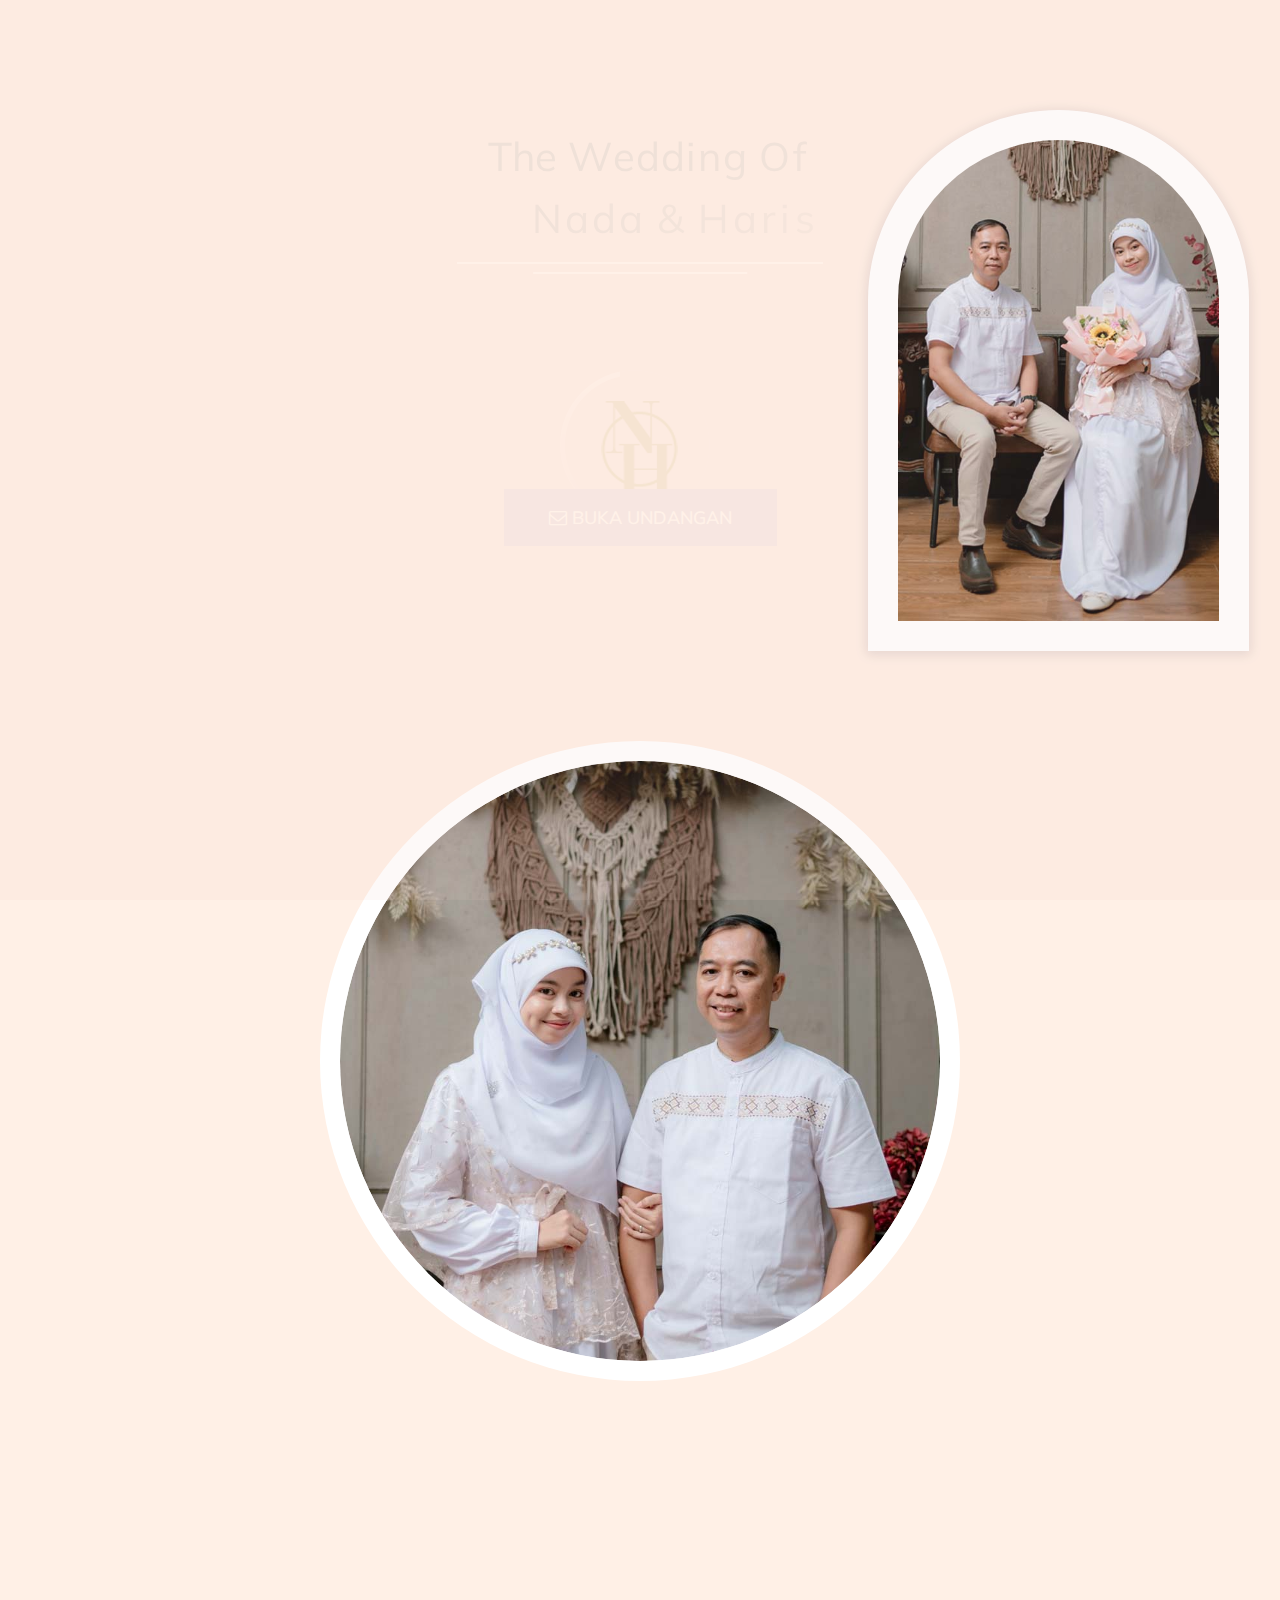
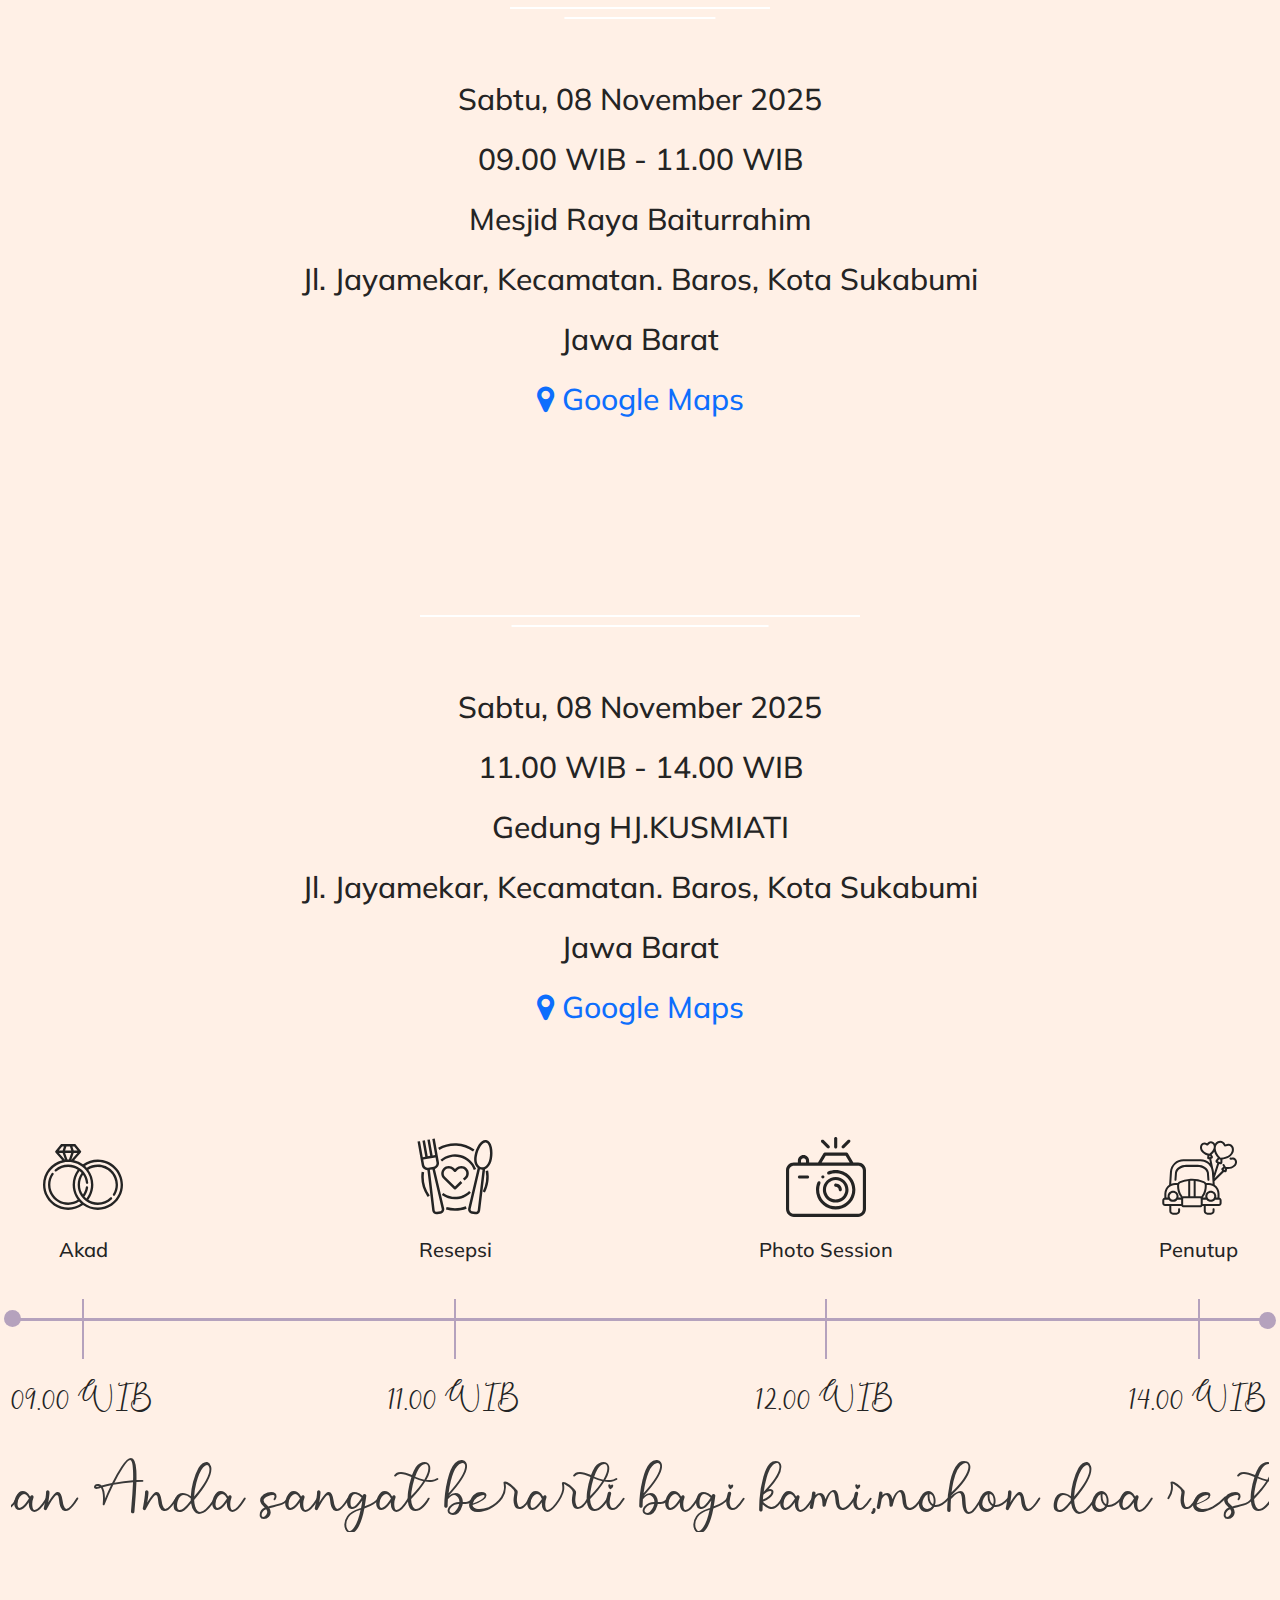
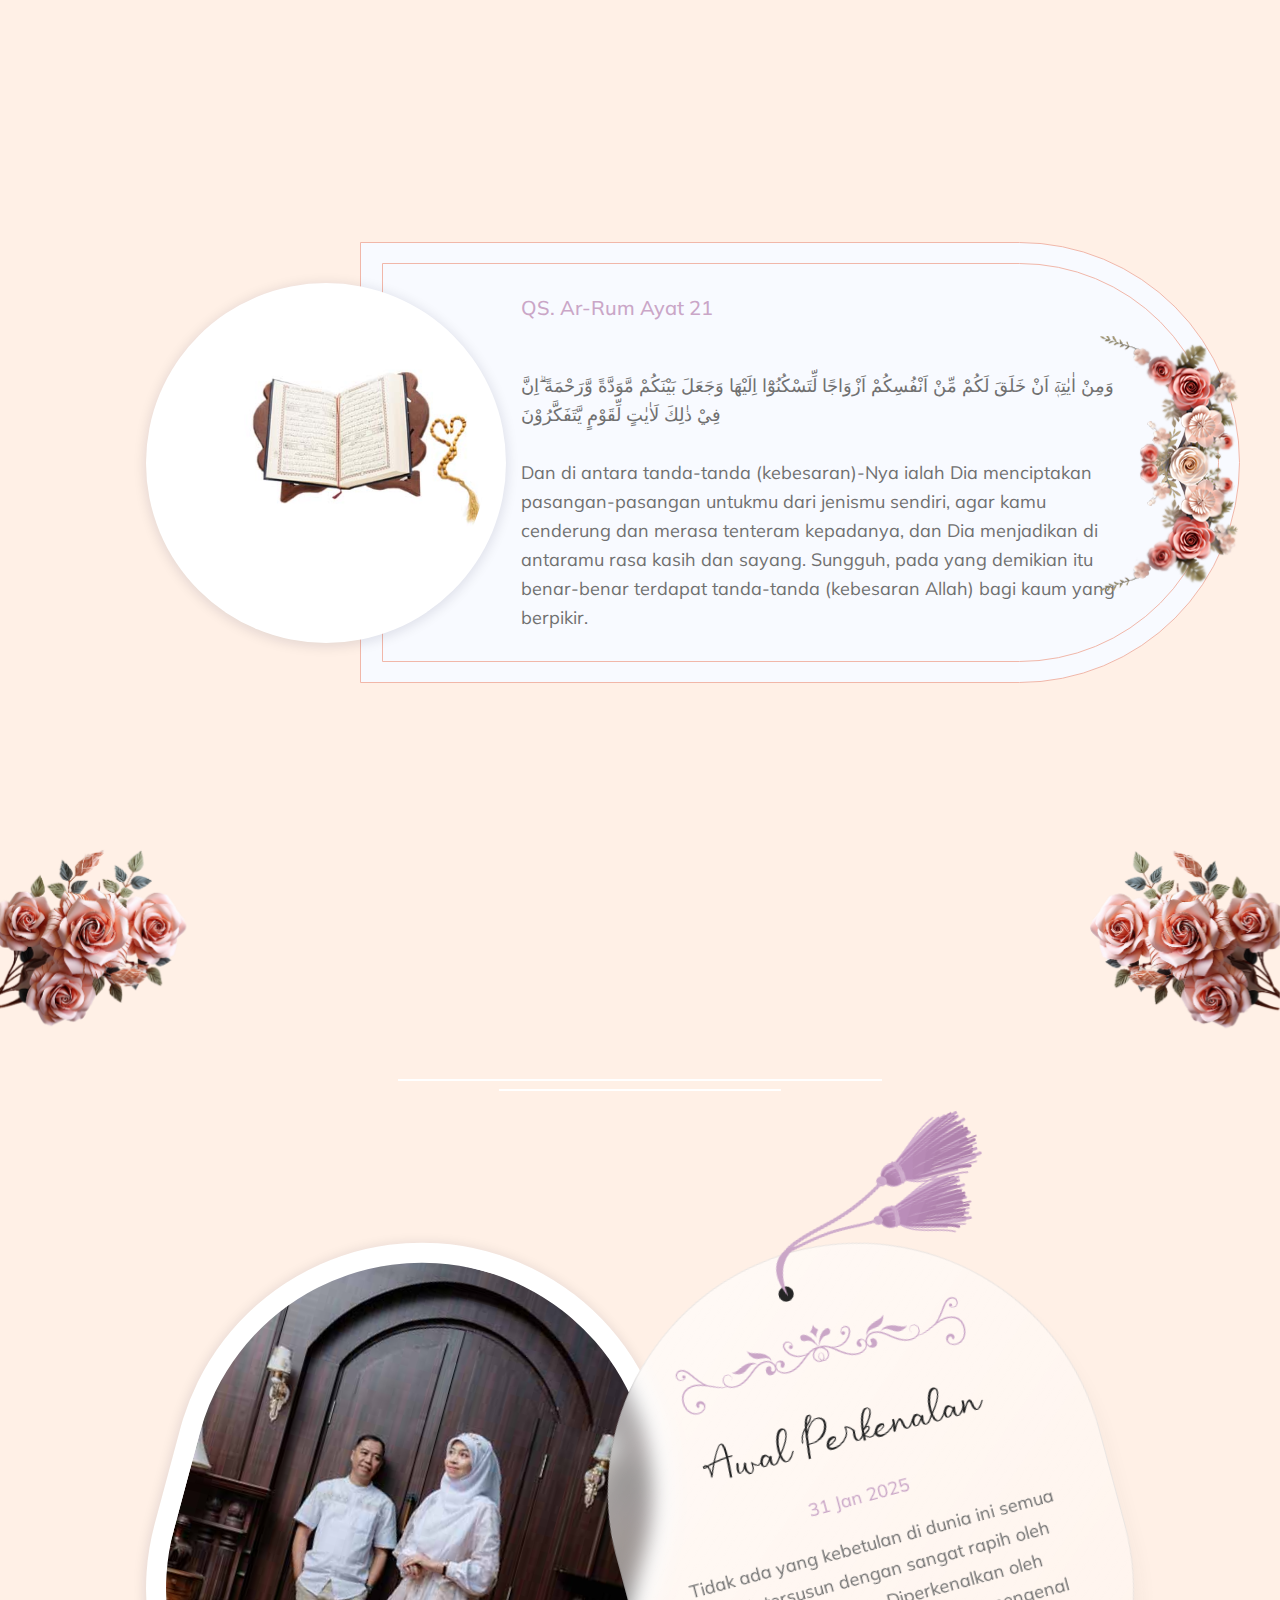
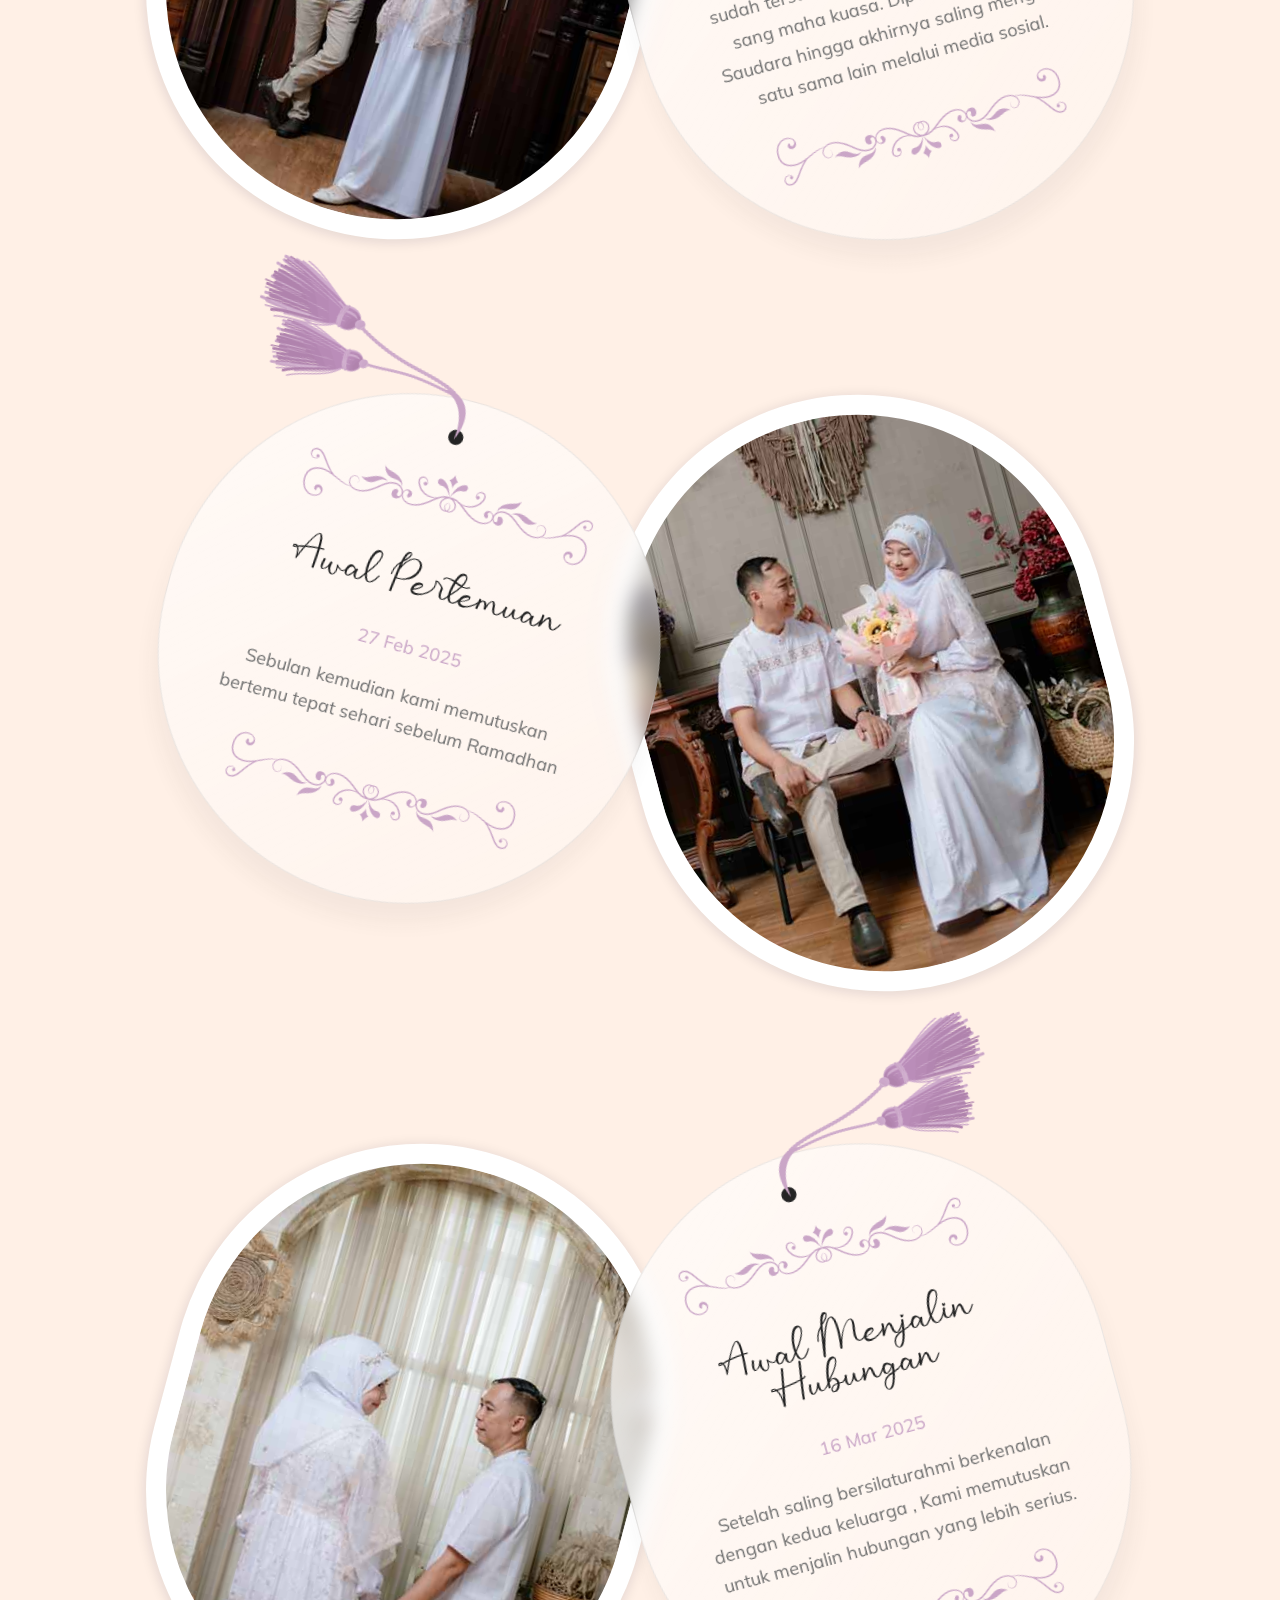
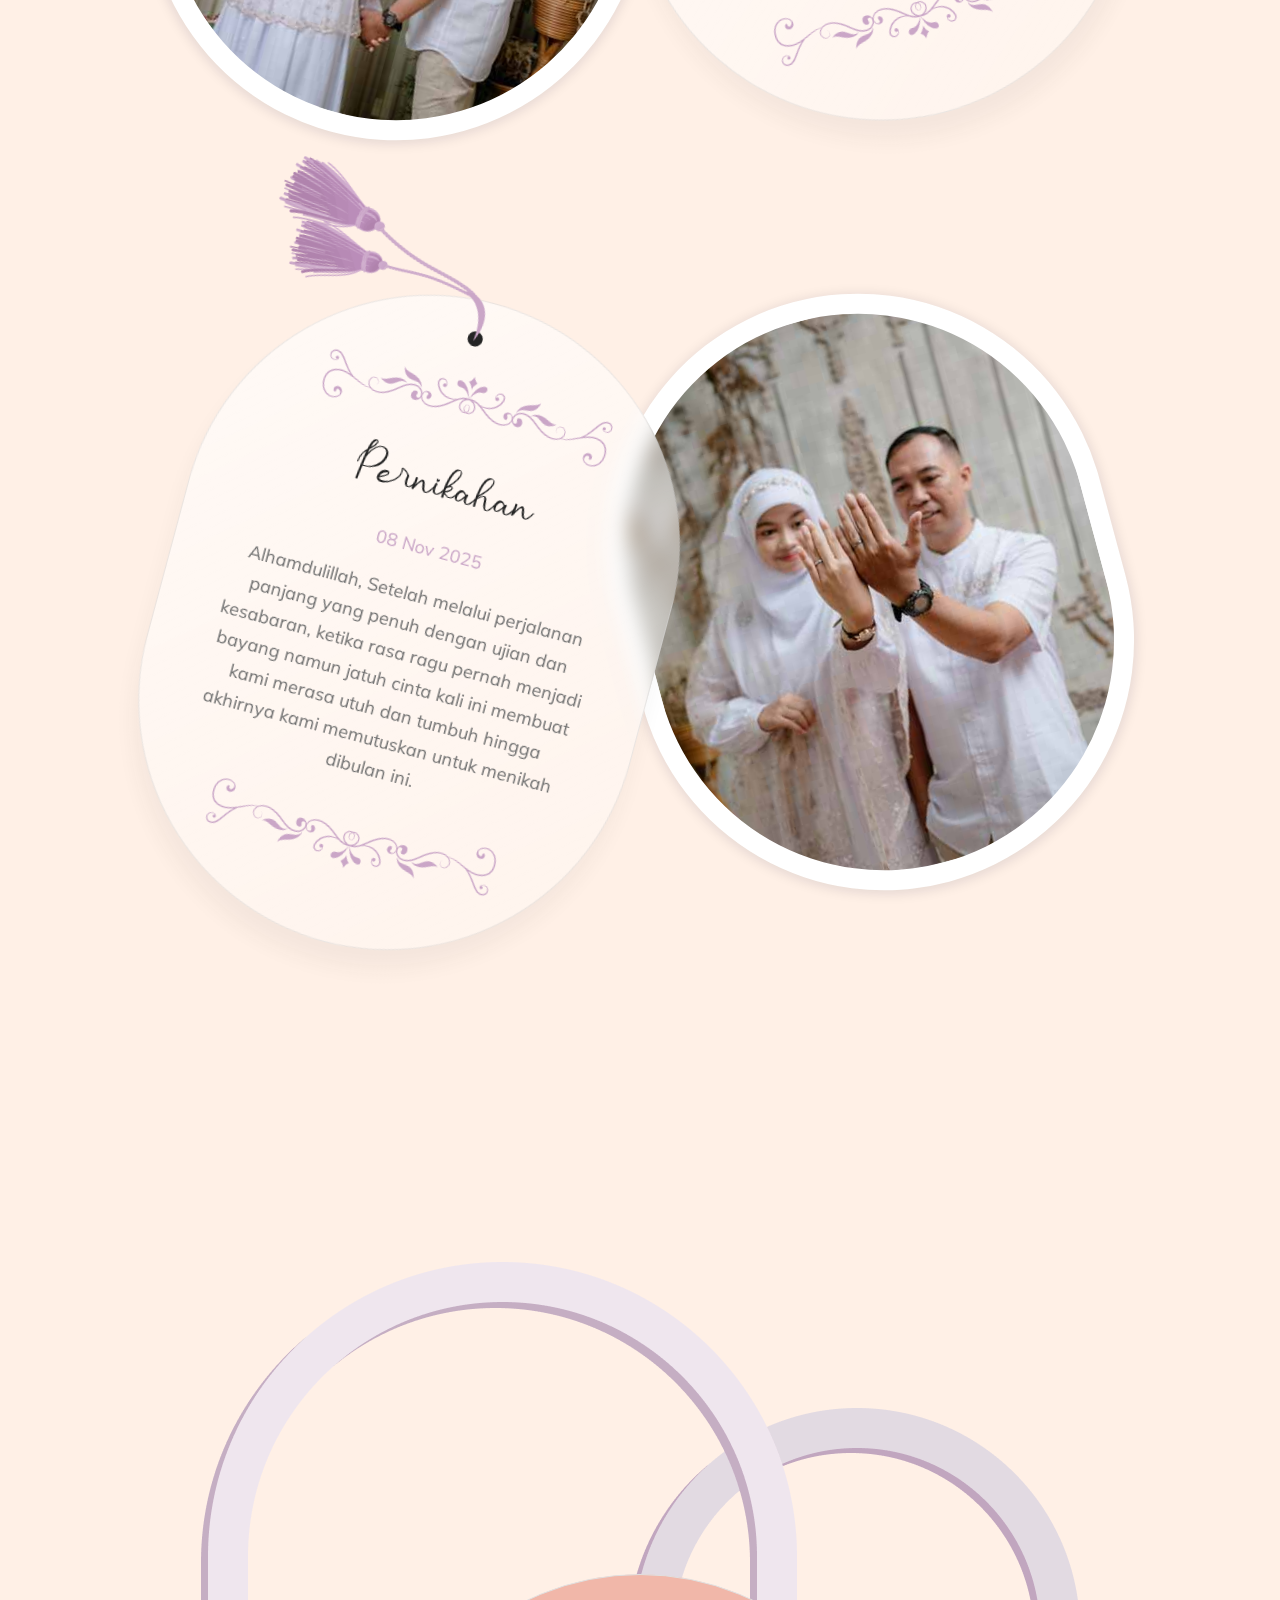
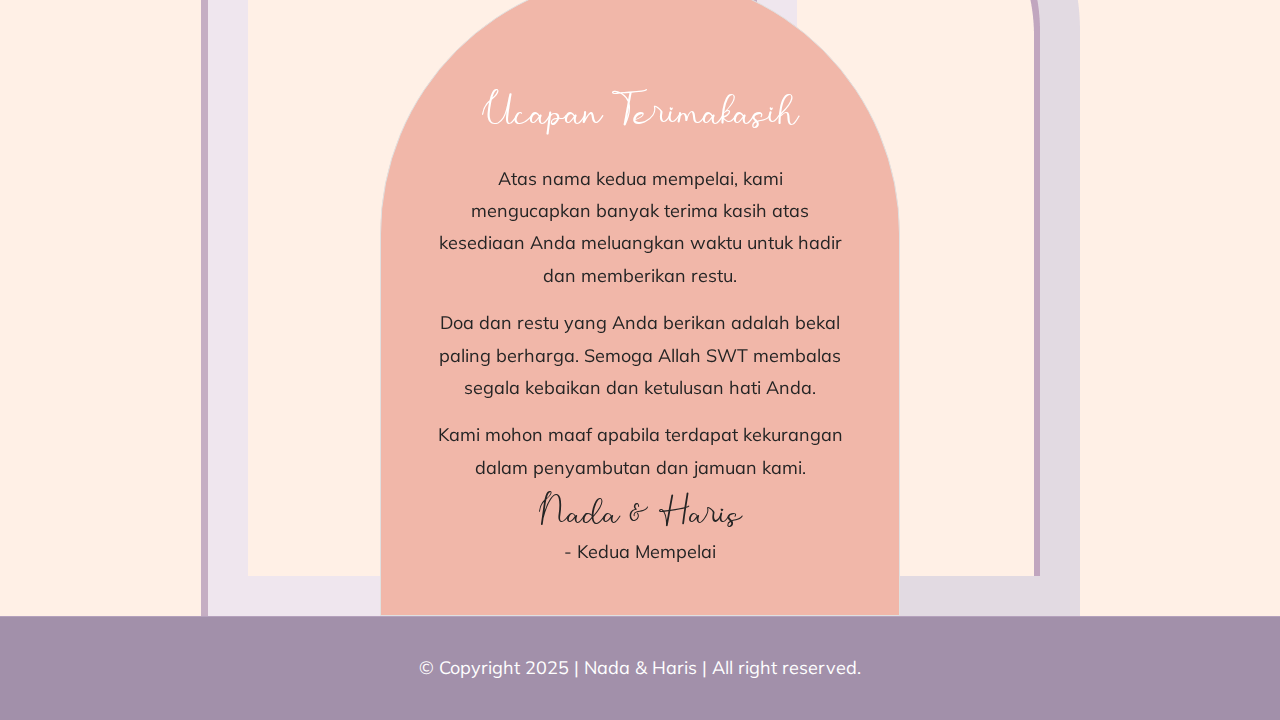
<file: index.html>
<!DOCTYPE html>
<html lang="en">
<head>
    <meta charset="utf-8">
    <meta http-equiv="X-UA-Compatible" content="IE=edge">
    <meta name="viewport" content="width=device-width, initial-scale=1">
    <meta name="author" content="NadaHaris">
    <link rel="shortcut icon" type="image/png" href="assets/images/favicon.png">
    <title>The Wedding Of - Nada & Haris</title>
    <meta name="description" content="Sabtu 08 November 2025" />
    <meta property="og:title" content="The Wedding Of - Nada & Haris" />
    <meta property="og:url" content="https://nadaharis.github.io/" />
    <meta property="og:description" content="Sabtu 08 November 2025" />
    <meta property="og:image" content="https://www.iotsinergi.com/sample/Cover Undangan Small-4.png" />
    <meta property="og:image:width" content="200" />
    <meta property="og:image:height" content="300" />
    <link href="assets/css/themify-icons.css" rel="stylesheet">
    <link href="assets/css/font-awesome.min.css" rel="stylesheet">
    <!--<link href="assets/css/flaticon.css" rel="stylesheet">-->
    <link href="assets/css/bootstrap.min.css" rel="stylesheet">
    <link href="assets/css/animate.css" rel="stylesheet">
    <!--<link href="assets/css/owl.carousel.css" rel="stylesheet">-->
    <!--<link href="assets/css/owl.theme.css" rel="stylesheet">-->
    <link href="assets/css/slick.css" rel="stylesheet">
    <link href="assets/css/slick-theme.css" rel="stylesheet">
    <link href="assets/css/swiper.min.css" rel="stylesheet">
    <!--<link href="assets/css/nice-select.css" rel="stylesheet">-->
    <link href="assets/css/owl.transitions.css" rel="stylesheet">
    <link href="assets/css/magnific-popup.css" rel="stylesheet">
    <link href="assets/css/jquery.fancybox.css" rel="stylesheet">
    <!--<link href="assets/css/odometer-theme-default.css" rel="stylesheet">-->
    <link href="assets/css/jquery-ui.css" rel="stylesheet">
    <link href="assets/css/style-nh.css" rel="stylesheet">
    <style>

        .bukaUndangan {
            margin-top: 100px; /* Default margin-top for desktop */
        }

        @media only screen and (max-width: 767px) { /* Adjust max-width as needed for your definition of "mobile" */
            #bukaUndangan {
                margin-top: 150px; /* Margin-top for mobile devices */
            }
        }

        @media (max-width: 480px) {
            #bukaUndangan{
                margin-left: 150px;
            }
        }

        @media (max-width: 320px) {
            #bukaUndangan{
                margin-left: 150px;
            }
        }
    </style>
</head>

<body>

<!-- start page-wrapper -->
<div class="page-wrap" style="background: #FFF0E6">

    <!--start Hidden Song List -->

    <!--<audio autoplay id="myAudio" src="https://is3.cloudhost.id/tessffg/Forever%20and%20Ever%20and%20Always%20%28The%20Softer%20Version%29%20Ryan%20Mack.mp3"></audio>-->
    <!-- <audio loop id="myAudio" src="https://www.iotsinergi.com/sample/Sample 7.mp3"></audio> -->
    <audio  id="song" autoplay muted>
        <source src="https://www.iotsinergi.com/sample/Sample 7.mp3" type="audio/mp3">
    </audio>
    <!--end Hidden Song List -->

    <!-- start preloader -->
    <div class="preloader">
        <div class="vertical-centered-box">

            <div class="content">
                <div class="loader-circle"></div>
                <div class="loader-line-mask">
                    <div class="loader-line"></div>
                </div>
                <img src="assets/images/preloader-nh.png" alt="">

            </div>

        </div>
        <section class="wpo-blog-section-s21 section-padding">
            <div class="container">
                <div class="wpo-section-title">
                    <h2 class="poort-text poort-in-right m-auto">
                        <!--The Wedding Of-->
                        <p style="font-size: 40px;font-weight: 400 ; margin-bottom: -10px">The Wedding Of</p>
                        <p style="font-size: 40px;font-weight: 400 ; margin-bottom: -10px">Nada & Haris</p>
                    </h2>

                </div>
            </div>
        </section>

         <div class="center text-center mt-5">

         <!--<button type="button" id="bukaUndangan" class="theme-btn" >🎵 Buka Undangan</button>-->
         <button type="button" id="bukaUndangan" class="theme-btn" ><i class="fa fa-envelope-o"></i> Buka Undangan</button>
         </div>

</div>

<!-- end preloader -->

<!-- start introduction -->
<section class="static-hero-s6" id="pengantar" >
    <div class="static-main-box">
        <div class="container-fluid">
            <div class="static-inner-box">
                <div class="row align-items-center">
                    <div class="col col-xl-8 col-lg-8 col-md-12 col-12">
                        <div class="hero-text">

                            <h1 class="wow fadeInUp" data-wow-duration="1200ms">Assalamu`alaikum Warahmatullaahi Wabarakaatuh</h1>
                            <div class="wow fadeInUp" data-wow-duration="1400ms">
                                <br>
                                <p>
                                    <span>Maha Suci Allah yang telah menciptakan makhluk-Nya berpasang-pasangan.</span>
                                </p>
                                <p>
                                    <span>Ijinkanlah kami menikahkan putra-putri kami.</span>


                                </p>
                                <p>
                                </p>

                            </div>
                        </div>
                    </div>
                    <div class="col col-xl-4 col-lg-4 col-md-12 col-12">
                        <div class="wpo-static-hero-img">
                            <div class="wpo-static-hero-ineer-img">
                                <img src="assets/images/photo-utama.jpg" alt="photo-utama">
                            </div>
                            <div class="shape wow fadeInLeftSlow" data-wow-duration="1400ms"><img src="assets/images/left-shape-3-nh.png" alt=""></div>
                            <div class="shape2 wow fadeInRightSlow" data-wow-duration="1400ms"><img src="assets/images/left-shape-4-nh.png" alt=""></div>
                        </div>
                    </div>
                </div>
            </div>
        </div>
    </div>
</section>
<!-- end of introduction -->

<!-- start of biodata -->
<section class="static-hero-s3" id="mempelai">
    <div class="static-main-box">
        <div class="container-fluid">
            <div class="static-inner-box">
                <div class="row align-items-center">
                    <div class="col col-xl-3 col-sm-6 col-lg-3 col-12 order-lg-1 order-2">
                        <div class="couple-text wow fadeInLeftSlow" data-wow-duration="1500ms">
                            <div class="couple-text-inner">
                                <i><img src="assets/images/bride2.svg" alt=""></i>
                                <h3>Nada Syiffa Qolbu</h3>
                                <p>Putri ketiga dari: </p>
                                <p>Bapak Nandang Helnawan  </p>
                                <p> &  </p>
                                <p>Ibu Neny Hanifah </p>
                                <div class="social">
                                    <ul>
                                        <!--<li><a href="#"><i class="ti-facebook"></i></a></li>-->
                                        <!--<li><a href="#"><i class="ti-twitter-alt"></i></a></li>-->
                                        <!--<li><a href="#"><i class="ti-instagram"></i></a></li>-->
                                    </ul>
                                </div>
                            </div>
                            <div class="shape1"><img src="assets/images/little-flower-3.png" alt=""></div>
                            <div class="shape2"><img src="assets/images/little-flower-2.png" alt=""></div>
                            <div class="shape3"><img src="assets/images/little-flower-3.png" alt=""></div>
                        </div>
                    </div>
                    <div class="col col-xl-6 col-lg-6 col-md-8 col-12 order-lg-2 order-1">
                        <div class="wpo-static-hero-img">
                            <div class="wpo-static-hero-ineer-img">
                                <img src="assets/images/dua-mempelai.jpg" alt="">

                                <div class="hero-text wow fadeInUp" data-wow-duration="1500ms">
                                    <span>We Are Getting Married In</span>
                                    <p>08 . 11 . 2025</p>
                                </div>
                            </div>
                        </div>
                    </div>
                    <div class="col col-xl-3 col-lg-3 col-sm-6 col-12 order-lg-3 order-3">
                        <div class="couple-text wow fadeInRightSlow" data-wow-duration="1500ms">
                            <div class="couple-text-inner">
                                <i><img src="assets/images/groom2.svg" alt=""></i>
                                <h3>Haris Hardianto</h3>
                                <p>Putra Pertama dari: </p>
                                <p>Bapak Suwahadi  </p>
                                <p>& </p>
                                <p>Almh. Ibu Sutini </p>
                                <div class="social">
                                    <ul>
                                        <!--<li><a href="#"><i class="ti-facebook"></i></a></li>-->
                                        <!--<li><a href="#"><i class="ti-twitter-alt"></i></a></li>-->
                                        <!--<li><a href="#"><i class="ti-instagram"></i></a></li>-->
                                    </ul>
                                </div>
                            </div>
                            <div class="shape1"><img src="assets/images/little-flower-3.png" alt=""></div>
                            <div class="shape2"><img src="assets/images/little-flower-2.png" alt=""></div>
                            <div class="shape3"><img src="assets/images/little-flower-3.png" alt=""></div>
                        </div>
                    </div>
                </div>
            </div>
        </div>
    </div>
</section>
<!-- end of biodata -->


<!-- start events- -->
<section class="wpo-event-section-s2 section-padding" id="acara">
    <div class="container-fluid">
        <div class="wpo-section-title">
            <h2 class="poort-text poort-in-right">Akad Nikah</h2>
        </div>
        <div class="wpo-event-main" >
            <div class="event-description" >
                <p style="color: #242424">Sabtu, 08 November 2025 </p>
                <p style="color: #242424">09.00 WIB - 11.00 WIB </p>
                <p style="color: #242424">Mesjid Raya Baiturrahim</p>
                <p style="color: #242424">Jl. Jayamekar, Kecamatan. Baros, Kota Sukabumi Jawa Barat </p>
                <p style="color: #242424"><a href="https://maps.app.goo.gl/FoTJgZd4ni3DWfB28" target="_blank"> <i class="fa fa-map-marker"></i> Google Maps </a> </p>
            </div>
        </div>

    </div>

    <div class="container-fluid">
        <div class="wpo-section-title">
            <h2 class="poort-text poort-in-right">Resepsi Pernikahan</h2>
        </div>
        <div class="wpo-event-main" style="color: #242424">
            <div class="event-description">
                <p style="color: #242424">Sabtu, 08 November 2025 </p>
                <p style="color: #242424">11.00 WIB - 14.00 WIB </p>
                <p style="color: #242424">Gedung HJ.KUSMIATI</p>
                <p style="color: #242424">Jl. Jayamekar, Kecamatan. Baros, Kota Sukabumi Jawa Barat </p>
                <p style="color: #242424"><a href="https://maps.app.goo.gl/Yhnsxk82hFMSWGVR6" target="_blank"> <i class="fa fa-map-marker"></i> Google Maps </a> </p>

            </div>
            <div class="wpo-event-wrap">
                <div class="wpo-event-inner">
                    <div class="wpo-event-item">
                        <div class="wpo-event-text">
                            <i><img src="assets/images/icon/2.svg" alt=""></i>
                            <span>Akad</span>
                        </div>
                        <div class="wpo-event-time">
                            <h4>09.00 WIB</h4>
                        </div>
                    </div>
                    <div class="wpo-event-item">
                        <div class="wpo-event-text">
                            <i><img src="assets/images/icon/4.svg" alt=""></i>
                            <span>Resepsi</span>
                        </div>
                        <div class="wpo-event-time">
                            <h4>11.00 WIB</h4>
                        </div>
                    </div>
                    <div class="wpo-event-item">
                        <div class="wpo-event-text">
                            <i><img src="assets/images/icon/3.svg" alt=""></i>
                            <span>Photo Session</span>
                        </div>
                        <div class="wpo-event-time">
                            <h4>12.00 WIB</h4>
                        </div>
                    </div>
                    <div class="wpo-event-item">
                        <div class="wpo-event-text">
                            <i><img src="assets/images/icon/7.svg" alt=""></i>
                            <span>Penutup</span>
                        </div>
                        <div class="wpo-event-time">
                            <h4>14.00 WIB</h4>
                        </div>
                    </div>
                    <div class="line"></div>
                </div>
            </div>
        </div>
        <div class="bottom-text marquee" style="padding-top: 50px" >
            <h2>Kehadiran Anda sangat berarti bagi kami,</h2>
            <h2>mohon doa restunya.</h2>

        </div>

    </div>
</section>
<!-- end events -->


<!-- start reference- -->
<section class="wpo-story-section-s3 section-padding " id="quran">
    <div class="container-fluid">
        <div class="wpo-section-title">
        </div>
        <div class="wpo-story-wrap">
            <div class="wpo-story-item">
                <div class="wpo-story-img-wrap">
                    <div class="wpo-story-img">
                        <img src="assets/images/quran.jpg" alt="">
                        <div class="wpo-img-shape wow fadeInLeftSlow" data-wow-duration="1200ms">
                            <img src="assets/images/flower-shape-1-nh.png" alt="">
                        </div>
                    </div>
                </div>
                <div class="wpo-story-content">
                    <div class="wpo-story-content-inner">
                        <span class="header-style-1">QS. Ar-Rum Ayat 21</span>
                        <p > <br>  وَمِنْ اٰيٰتِهٖٓ اَنْ خَلَقَ لَكُمْ مِّنْ اَنْفُسِكُمْ اَزْوَاجًا لِّتَسْكُنُوْٓا اِلَيْهَا وَجَعَلَ بَيْنَكُمْ مَّوَدَّةً وَّرَحْمَةً ۗاِنَّ فِيْ ذٰلِكَ لَاٰيٰتٍ لِّقَوْمٍ يَّتَفَكَّرُوْنَ <br> <br>  Dan di antara tanda-tanda (kebesaran)-Nya ialah Dia menciptakan pasangan-pasangan untukmu dari jenismu sendiri, agar kamu cenderung dan merasa tenteram kepadanya, dan Dia menjadikan di antaramu rasa kasih dan sayang. Sungguh, pada yang demikian itu benar-benar terdapat tanda-tanda (kebesaran Allah) bagi kaum yang berpikir.</p>


                        <div class="inner-shape">
                            <img src="assets/images/flower-shape-2-nh.png" alt="">
                        </div>
                    </div>
                </div>
            </div>

        </div>
    </div> <!-- end container -->
</section>
<!-- end reference -->


<!-- start love-story -->
<section class="wpo-story-section-s2 section-padding" id="story" >
    <div class="container">
        <div class="wpo-section-title">
            <h4 class="poort-text poort-in-right">Our Story</h4>
            <h2 class="poort-text poort-in-right">Our Sweet Love Story</h2>
        </div>
        <div class="wpo-story-wrap">
            <div class="wpo-story-item">
                <div class="row">
                    <div class="col col-lg-6 col-12">
                        <div class="wpo-story-img">
                            <img src="assets/images/story/story-1.jpg" alt="">
                        </div>
                    </div>
                    <div class="col col-lg-6 col-12">
                        <div class="wpo-story-content">
                            <i><img src="assets/images/f-shape-1.png" alt=""></i>
                            <h2>Awal Perkenalan</h2>
                            <span>31 Jan 2025</span>
                            <p>Tidak ada yang kebetulan di dunia ini semua sudah tersusun dengan sangat rapih oleh sang maha kuasa. Diperkenalkan oleh Saudara hingga akhirnya saling mengenal satu sama lain melalui media sosial.</p>
                            <i><img src="assets/images/f-shape-2.png" alt=""></i>
                            <div class="top-shape"><img src="assets/images/tassel.png" alt=""></div>
                        </div>
                    </div>
                </div>
            </div>
            <div class="wpo-story-item">
                <div class="row">
                    <div class="col col-lg-6 col-12">
                        <div class="wpo-story-img">
                            <img src="assets/images/story/story-2.jpg" alt="">
                        </div>
                    </div>
                    <div class="col col-lg-6 col-12">
                        <div class="wpo-story-content">
                            <i><img src="assets/images/f-shape-1.png" alt=""></i>
                            <h2>Awal Pertemuan</h2>
                            <span>27 Feb 2025</span>
                            <p>Sebulan kemudian kami memutuskan bertemu tepat sehari sebelum Ramadhan</p>
                            <i><img src="assets/images/f-shape-2.png" alt=""></i>
                            <div class="top-shape"><img src="assets/images/tassel.png" alt=""></div>
                        </div>
                    </div>
                </div>
            </div>
            <div class="wpo-story-item">
                <div class="row">
                    <div class="col col-lg-6 col-12">
                        <div class="wpo-story-img">
                            <img src="assets/images/story/story-3.jpg" alt="">
                        </div>
                    </div>
                    <div class="col col-lg-6 col-12">
                        <div class="wpo-story-content">
                            <i><img src="assets/images/f-shape-1.png" alt=""></i>
                            <h2>Awal Menjalin Hubungan</h2>
                            <span>16 Mar 2025</span>
                            <p>Setelah saling bersilaturahmi berkenalan dengan kedua keluarga , Kami memutuskan untuk menjalin hubungan yang lebih serius.</p>
                            <i><img src="assets/images/f-shape-2.png" alt=""></i>
                            <div class="top-shape"><img src="assets/images/tassel.png" alt=""></div>
                        </div>
                    </div>
                </div>
            </div>
            <div class="wpo-story-item">
                <div class="row">
                    <div class="col col-lg-6 col-12">
                        <div class="wpo-story-img">
                            <img src="assets/images/story/story-4.jpg" alt="">
                        </div>
                    </div>
                    <div class="col col-lg-6 col-12">
                        <div class="wpo-story-content">
                            <i><img src="assets/images/f-shape-1.png" alt=""></i>
                            <h2>Pernikahan</h2>
                            <span>08 Nov 2025</span>
                            <p>Alhamdulillah, Setelah melalui perjalanan panjang yang penuh dengan ujian dan kesabaran, ketika rasa ragu pernah menjadi bayang namun jatuh cinta kali ini membuat kami merasa utuh dan tumbuh hingga akhirnya kami memutuskan untuk menikah dibulan ini.</p>
                            <i><img src="assets/images/f-shape-2.png" alt=""></i>
                            <div class="top-shape"><img src="assets/images/tassel.png" alt=""></div>
                        </div>
                    </div>
                </div>
            </div>
        </div>
    </div> <!-- end container -->
    <div class="flower-shape-1">
        <div class="flower-sticky">
            <img src="assets/images/shape3-nh.png" alt="">
        </div>
    </div>
    <div class="flower-shape-2">
        <div class="flower-sticky">
            <img src="assets/images/shape4-nh.png" alt="">
        </div>
    </div>
</section>
<!-- end  love-story -->

<!-- start greeting -->
<section class="wpo-contact-section-s2 section-padding pb-0" id="terimakasih">
    <div class="container">
        <div class="contact-wrap">
            <div class="wpo-contact-section-wrapper">
                <div class="wpo-contact-form-area">
                    <div class="wpo-section-title">
                        <h2>Ucapan Terimakasih</h2>
                    </div>

                    <div class="wpo-section-title">
                                <span>
                                <p style="color: #242424">Atas nama kedua mempelai, kami mengucapkan banyak terima kasih atas kesediaan Anda meluangkan waktu untuk hadir dan memberikan restu.</p>

                                </span>
                        <span>
                                <p style="color: #242424">Doa dan restu yang Anda berikan adalah bekal paling berharga. Semoga Allah SWT membalas segala kebaikan dan ketulusan hati Anda. </p>
                                <p style="color: #242424">Kami mohon maaf apabila terdapat kekurangan dalam penyambutan dan jamuan kami.</p>

                                </span>
                        <span>
                                 <h3>Nada & Haris</h3>
                                <span style="color: #242424">- Kedua Mempelai</span>
                            </span>
                    </div>
                </div>
            </div>
            <div class="back-shape">
                <img src="assets/images/rsvp-bg.png" alt="">
            </div>
            <div class="shape-1 wow fadeInLeftSlow" data-wow-duration="2000ms"><img
                    src="assets/images/left-shape-nh.png" alt=""></div>
            <div class="shape-2 wow fadeInRightSlow" data-wow-duration="2000ms"><img
                    src="assets/images/right-shape2-nh.png" alt=""></div>
        </div>
    </div>

</section>
<!-- end greeting-->

<!-- start of wpo-site-footer-section -->
<footer class="wpo-site-footer">
    <div class="wpo-lower-footer">
        <div class="container">
            <div class="row">
                <div class="col col-xs-12">
                    <p class="copyright"> &copy; Copyright 2025 | <a href="index.html">Nada & Haris</a> | All right
                        reserved.</p>
                </div>
            </div>
        </div>
    </div>
</footer>
<!-- end of wpo-site-footer-section -->

</div>



<!-- end of page-wrapper -->

<!-- All JavaScript files
================================================== -->
<script src="assets/js/jquery.min.js"></script>
<script src="assets/js/bootstrap.bundle.min.js"></script>
<!-- Plugins for this template -->
<script src="assets/js/modernizr.custom.js"></script>
<script src="assets/js/jquery-plugin-collection.js"></script>
<script src="assets/js/gsap-active.js"></script>
<!-- Custom script for this template -->
<script src="assets/js/script.js"></script>
</body>
</html>
</file>
<file: assets/css/themify-icons.css>
@font-face {
	font-family: 'themify';
	src:url('../fonts/themify9f24.eot?-fvbane');
	src:url('../fonts/themifyd41d.eot?#iefix-fvbane') format('embedded-opentype'),
		url('../fonts/themify9f24.woff?-fvbane') format('woff'),
		url('../fonts/themify9f24.ttf?-fvbane') format('truetype'),
		url('../fonts/themify9f24.svg?-fvbane#themify') format('svg');
	font-weight: normal;
	font-style: normal;
}

[class^="ti-"], [class*=" ti-"] {
	font-family: 'themify';
	speak: none;
	font-style: normal;
	font-weight: normal;
	font-variant: normal;
	text-transform: none;
	line-height: 1;

	/* Better Font Rendering =========== */
	-webkit-font-smoothing: antialiased;
	-moz-osx-font-smoothing: grayscale;
}

.ti-wand:before {
	content: "\e600";
}
.ti-volume:before {
	content: "\e601";
}
.ti-user:before {
	content: "\e602";
}
.ti-unlock:before {
	content: "\e603";
}
.ti-unlink:before {
	content: "\e604";
}
.ti-trash:before {
	content: "\e605";
}
.ti-thought:before {
	content: "\e606";
}
.ti-target:before {
	content: "\e607";
}
.ti-tag:before {
	content: "\e608";
}
.ti-tablet:before {
	content: "\e609";
}
.ti-star:before {
	content: "\e60a";
}
.ti-spray:before {
	content: "\e60b";
}
.ti-signal:before {
	content: "\e60c";
}
.ti-shopping-cart:before {
	content: "\e60d";
}
.ti-shopping-cart-full:before {
	content: "\e60e";
}
.ti-settings:before {
	content: "\e60f";
}
.ti-search:before {
	content: "\e610";
}
.ti-zoom-in:before {
	content: "\e611";
}
.ti-zoom-out:before {
	content: "\e612";
}
.ti-cut:before {
	content: "\e613";
}
.ti-ruler:before {
	content: "\e614";
}
.ti-ruler-pencil:before {
	content: "\e615";
}
.ti-ruler-alt:before {
	content: "\e616";
}
.ti-bookmark:before {
	content: "\e617";
}
.ti-bookmark-alt:before {
	content: "\e618";
}
.ti-reload:before {
	content: "\e619";
}
.ti-plus:before {
	content: "\e61a";
}
.ti-pin:before {
	content: "\e61b";
}
.ti-pencil:before {
	content: "\e61c";
}
.ti-pencil-alt:before {
	content: "\e61d";
}
.ti-paint-roller:before {
	content: "\e61e";
}
.ti-paint-bucket:before {
	content: "\e61f";
}
.ti-na:before {
	content: "\e620";
}
.ti-mobile:before {
	content: "\e621";
}
.ti-minus:before {
	content: "\e622";
}
.ti-medall:before {
	content: "\e623";
}
.ti-medall-alt:before {
	content: "\e624";
}
.ti-marker:before {
	content: "\e625";
}
.ti-marker-alt:before {
	content: "\e626";
}
.ti-arrow-up:before {
	content: "\e627";
}
.ti-arrow-right:before {
	content: "\e628";
}
.ti-arrow-left:before {
	content: "\e629";
}
.ti-arrow-down:before {
	content: "\e62a";
}
.ti-lock:before {
	content: "\e62b";
}
.ti-location-arrow:before {
	content: "\e62c";
}
.ti-link:before {
	content: "\e62d";
}
.ti-layout:before {
	content: "\e62e";
}
.ti-layers:before {
	content: "\e62f";
}
.ti-layers-alt:before {
	content: "\e630";
}
.ti-key:before {
	content: "\e631";
}
.ti-import:before {
	content: "\e632";
}
.ti-image:before {
	content: "\e633";
}
.ti-heart:before {
	content: "\e634";
}
.ti-heart-broken:before {
	content: "\e635";
}
.ti-hand-stop:before {
	content: "\e636";
}
.ti-hand-open:before {
	content: "\e637";
}
.ti-hand-drag:before {
	content: "\e638";
}
.ti-folder:before {
	content: "\e639";
}
.ti-flag:before {
	content: "\e63a";
}
.ti-flag-alt:before {
	content: "\e63b";
}
.ti-flag-alt-2:before {
	content: "\e63c";
}
.ti-eye:before {
	content: "\e63d";
}
.ti-export:before {
	content: "\e63e";
}
.ti-exchange-vertical:before {
	content: "\e63f";
}
.ti-desktop:before {
	content: "\e640";
}
.ti-cup:before {
	content: "\e641";
}
.ti-crown:before {
	content: "\e642";
}
.ti-comments:before {
	content: "\e643";
}
.ti-comment:before {
	content: "\e644";
}
.ti-comment-alt:before {
	content: "\e645";
}
.ti-close:before {
	content: "\e646";
}
.ti-clip:before {
	content: "\e647";
}
.ti-angle-up:before {
	content: "\e648";
}
.ti-angle-right:before {
	content: "\e649";
}
.ti-angle-left:before {
	content: "\e64a";
}
.ti-angle-down:before {
	content: "\e64b";
}
.ti-check:before {
	content: "\e64c";
}
.ti-check-box:before {
	content: "\e64d";
}
.ti-camera:before {
	content: "\e64e";
}
.ti-announcement:before {
	content: "\e64f";
}
.ti-brush:before {
	content: "\e650";
}
.ti-briefcase:before {
	content: "\e651";
}
.ti-bolt:before {
	content: "\e652";
}
.ti-bolt-alt:before {
	content: "\e653";
}
.ti-blackboard:before {
	content: "\e654";
}
.ti-bag:before {
	content: "\e655";
}
.ti-move:before {
	content: "\e656";
}
.ti-arrows-vertical:before {
	content: "\e657";
}
.ti-arrows-horizontal:before {
	content: "\e658";
}
.ti-fullscreen:before {
	content: "\e659";
}
.ti-arrow-top-right:before {
	content: "\e65a";
}
.ti-arrow-top-left:before {
	content: "\e65b";
}
.ti-arrow-circle-up:before {
	content: "\e65c";
}
.ti-arrow-circle-right:before {
	content: "\e65d";
}
.ti-arrow-circle-left:before {
	content: "\e65e";
}
.ti-arrow-circle-down:before {
	content: "\e65f";
}
.ti-angle-double-up:before {
	content: "\e660";
}
.ti-angle-double-right:before {
	content: "\e661";
}
.ti-angle-double-left:before {
	content: "\e662";
}
.ti-angle-double-down:before {
	content: "\e663";
}
.ti-zip:before {
	content: "\e664";
}
.ti-world:before {
	content: "\e665";
}
.ti-wheelchair:before {
	content: "\e666";
}
.ti-view-list:before {
	content: "\e667";
}
.ti-view-list-alt:before {
	content: "\e668";
}
.ti-view-grid:before {
	content: "\e669";
}
.ti-uppercase:before {
	content: "\e66a";
}
.ti-upload:before {
	content: "\e66b";
}
.ti-underline:before {
	content: "\e66c";
}
.ti-truck:before {
	content: "\e66d";
}
.ti-timer:before {
	content: "\e66e";
}
.ti-ticket:before {
	content: "\e66f";
}
.ti-thumb-up:before {
	content: "\e670";
}
.ti-thumb-down:before {
	content: "\e671";
}
.ti-text:before {
	content: "\e672";
}
.ti-stats-up:before {
	content: "\e673";
}
.ti-stats-down:before {
	content: "\e674";
}
.ti-split-v:before {
	content: "\e675";
}
.ti-split-h:before {
	content: "\e676";
}
.ti-smallcap:before {
	content: "\e677";
}
.ti-shine:before {
	content: "\e678";
}
.ti-shift-right:before {
	content: "\e679";
}
.ti-shift-left:before {
	content: "\e67a";
}
.ti-shield:before {
	content: "\e67b";
}
.ti-notepad:before {
	content: "\e67c";
}
.ti-server:before {
	content: "\e67d";
}
.ti-quote-right:before {
	content: "\e67e";
}
.ti-quote-left:before {
	content: "\e67f";
}
.ti-pulse:before {
	content: "\e680";
}
.ti-printer:before {
	content: "\e681";
}
.ti-power-off:before {
	content: "\e682";
}
.ti-plug:before {
	content: "\e683";
}
.ti-pie-chart:before {
	content: "\e684";
}
.ti-paragraph:before {
	content: "\e685";
}
.ti-panel:before {
	content: "\e686";
}
.ti-package:before {
	content: "\e687";
}
.ti-music:before {
	content: "\e688";
}
.ti-music-alt:before {
	content: "\e689";
}
.ti-mouse:before {
	content: "\e68a";
}
.ti-mouse-alt:before {
	content: "\e68b";
}
.ti-money:before {
	content: "\e68c";
}
.ti-microphone:before {
	content: "\e68d";
}
.ti-menu:before {
	content: "\e68e";
}
.ti-menu-alt:before {
	content: "\e68f";
}
.ti-map:before {
	content: "\e690";
}
.ti-map-alt:before {
	content: "\e691";
}
.ti-loop:before {
	content: "\e692";
}
.ti-location-pin:before {
	content: "\e693";
}
.ti-list:before {
	content: "\e694";
}
.ti-light-bulb:before {
	content: "\e695";
}
.ti-Italic:before {
	content: "\e696";
}
.ti-info:before {
	content: "\e697";
}
.ti-infinite:before {
	content: "\e698";
}
.ti-id-badge:before {
	content: "\e699";
}
.ti-hummer:before {
	content: "\e69a";
}
.ti-home:before {
	content: "\e69b";
}
.ti-help:before {
	content: "\e69c";
}
.ti-headphone:before {
	content: "\e69d";
}
.ti-harddrives:before {
	content: "\e69e";
}
.ti-harddrive:before {
	content: "\e69f";
}
.ti-gift:before {
	content: "\e6a0";
}
.ti-game:before {
	content: "\e6a1";
}
.ti-filter:before {
	content: "\e6a2";
}
.ti-files:before {
	content: "\e6a3";
}
.ti-file:before {
	content: "\e6a4";
}
.ti-eraser:before {
	content: "\e6a5";
}
.ti-envelope:before {
	content: "\e6a6";
}
.ti-download:before {
	content: "\e6a7";
}
.ti-direction:before {
	content: "\e6a8";
}
.ti-direction-alt:before {
	content: "\e6a9";
}
.ti-dashboard:before {
	content: "\e6aa";
}
.ti-control-stop:before {
	content: "\e6ab";
}
.ti-control-shuffle:before {
	content: "\e6ac";
}
.ti-control-play:before {
	content: "\e6ad";
}
.ti-control-pause:before {
	content: "\e6ae";
}
.ti-control-forward:before {
	content: "\e6af";
}
.ti-control-backward:before {
	content: "\e6b0";
}
.ti-cloud:before {
	content: "\e6b1";
}
.ti-cloud-up:before {
	content: "\e6b2";
}
.ti-cloud-down:before {
	content: "\e6b3";
}
.ti-clipboard:before {
	content: "\e6b4";
}
.ti-car:before {
	content: "\e6b5";
}
.ti-calendar:before {
	content: "\e6b6";
}
.ti-book:before {
	content: "\e6b7";
}
.ti-bell:before {
	content: "\e6b8";
}
.ti-basketball:before {
	content: "\e6b9";
}
.ti-bar-chart:before {
	content: "\e6ba";
}
.ti-bar-chart-alt:before {
	content: "\e6bb";
}
.ti-back-right:before {
	content: "\e6bc";
}
.ti-back-left:before {
	content: "\e6bd";
}
.ti-arrows-corner:before {
	content: "\e6be";
}
.ti-archive:before {
	content: "\e6bf";
}
.ti-anchor:before {
	content: "\e6c0";
}
.ti-align-right:before {
	content: "\e6c1";
}
.ti-align-left:before {
	content: "\e6c2";
}
.ti-align-justify:before {
	content: "\e6c3";
}
.ti-align-center:before {
	content: "\e6c4";
}
.ti-alert:before {
	content: "\e6c5";
}
.ti-alarm-clock:before {
	content: "\e6c6";
}
.ti-agenda:before {
	content: "\e6c7";
}
.ti-write:before {
	content: "\e6c8";
}
.ti-window:before {
	content: "\e6c9";
}
.ti-widgetized:before {
	content: "\e6ca";
}
.ti-widget:before {
	content: "\e6cb";
}
.ti-widget-alt:before {
	content: "\e6cc";
}
.ti-wallet:before {
	content: "\e6cd";
}
.ti-video-clapper:before {
	content: "\e6ce";
}
.ti-video-camera:before {
	content: "\e6cf";
}
.ti-vector:before {
	content: "\e6d0";
}
.ti-themify-logo:before {
	content: "\e6d1";
}
.ti-themify-favicon:before {
	content: "\e6d2";
}
.ti-themify-favicon-alt:before {
	content: "\e6d3";
}
.ti-support:before {
	content: "\e6d4";
}
.ti-stamp:before {
	content: "\e6d5";
}
.ti-split-v-alt:before {
	content: "\e6d6";
}
.ti-slice:before {
	content: "\e6d7";
}
.ti-shortcode:before {
	content: "\e6d8";
}
.ti-shift-right-alt:before {
	content: "\e6d9";
}
.ti-shift-left-alt:before {
	content: "\e6da";
}
.ti-ruler-alt-2:before {
	content: "\e6db";
}
.ti-receipt:before {
	content: "\e6dc";
}
.ti-pin2:before {
	content: "\e6dd";
}
.ti-pin-alt:before {
	content: "\e6de";
}
.ti-pencil-alt2:before {
	content: "\e6df";
}
.ti-palette:before {
	content: "\e6e0";
}
.ti-more:before {
	content: "\e6e1";
}
.ti-more-alt:before {
	content: "\e6e2";
}
.ti-microphone-alt:before {
	content: "\e6e3";
}
.ti-magnet:before {
	content: "\e6e4";
}
.ti-line-double:before {
	content: "\e6e5";
}
.ti-line-dotted:before {
	content: "\e6e6";
}
.ti-line-dashed:before {
	content: "\e6e7";
}
.ti-layout-width-full:before {
	content: "\e6e8";
}
.ti-layout-width-default:before {
	content: "\e6e9";
}
.ti-layout-width-default-alt:before {
	content: "\e6ea";
}
.ti-layout-tab:before {
	content: "\e6eb";
}
.ti-layout-tab-window:before {
	content: "\e6ec";
}
.ti-layout-tab-v:before {
	content: "\e6ed";
}
.ti-layout-tab-min:before {
	content: "\e6ee";
}
.ti-layout-slider:before {
	content: "\e6ef";
}
.ti-layout-slider-alt:before {
	content: "\e6f0";
}
.ti-layout-sidebar-right:before {
	content: "\e6f1";
}
.ti-layout-sidebar-none:before {
	content: "\e6f2";
}
.ti-layout-sidebar-left:before {
	content: "\e6f3";
}
.ti-layout-placeholder:before {
	content: "\e6f4";
}
.ti-layout-menu:before {
	content: "\e6f5";
}
.ti-layout-menu-v:before {
	content: "\e6f6";
}
.ti-layout-menu-separated:before {
	content: "\e6f7";
}
.ti-layout-menu-full:before {
	content: "\e6f8";
}
.ti-layout-media-right-alt:before {
	content: "\e6f9";
}
.ti-layout-media-right:before {
	content: "\e6fa";
}
.ti-layout-media-overlay:before {
	content: "\e6fb";
}
.ti-layout-media-overlay-alt:before {
	content: "\e6fc";
}
.ti-layout-media-overlay-alt-2:before {
	content: "\e6fd";
}
.ti-layout-media-left-alt:before {
	content: "\e6fe";
}
.ti-layout-media-left:before {
	content: "\e6ff";
}
.ti-layout-media-center-alt:before {
	content: "\e700";
}
.ti-layout-media-center:before {
	content: "\e701";
}
.ti-layout-list-thumb:before {
	content: "\e702";
}
.ti-layout-list-thumb-alt:before {
	content: "\e703";
}
.ti-layout-list-post:before {
	content: "\e704";
}
.ti-layout-list-large-image:before {
	content: "\e705";
}
.ti-layout-line-solid:before {
	content: "\e706";
}
.ti-layout-grid4:before {
	content: "\e707";
}
.ti-layout-grid3:before {
	content: "\e708";
}
.ti-layout-grid2:before {
	content: "\e709";
}
.ti-layout-grid2-thumb:before {
	content: "\e70a";
}
.ti-layout-cta-right:before {
	content: "\e70b";
}
.ti-layout-cta-left:before {
	content: "\e70c";
}
.ti-layout-cta-center:before {
	content: "\e70d";
}
.ti-layout-cta-btn-right:before {
	content: "\e70e";
}
.ti-layout-cta-btn-left:before {
	content: "\e70f";
}
.ti-layout-column4:before {
	content: "\e710";
}
.ti-layout-column3:before {
	content: "\e711";
}
.ti-layout-column2:before {
	content: "\e712";
}
.ti-layout-accordion-separated:before {
	content: "\e713";
}
.ti-layout-accordion-merged:before {
	content: "\e714";
}
.ti-layout-accordion-list:before {
	content: "\e715";
}
.ti-ink-pen:before {
	content: "\e716";
}
.ti-info-alt:before {
	content: "\e717";
}
.ti-help-alt:before {
	content: "\e718";
}
.ti-headphone-alt:before {
	content: "\e719";
}
.ti-hand-point-up:before {
	content: "\e71a";
}
.ti-hand-point-right:before {
	content: "\e71b";
}
.ti-hand-point-left:before {
	content: "\e71c";
}
.ti-hand-point-down:before {
	content: "\e71d";
}
.ti-gallery:before {
	content: "\e71e";
}
.ti-face-smile:before {
	content: "\e71f";
}
.ti-face-sad:before {
	content: "\e720";
}
.ti-credit-card:before {
	content: "\e721";
}
.ti-control-skip-forward:before {
	content: "\e722";
}
.ti-control-skip-backward:before {
	content: "\e723";
}
.ti-control-record:before {
	content: "\e724";
}
.ti-control-eject:before {
	content: "\e725";
}
.ti-comments-smiley:before {
	content: "\e726";
}
.ti-brush-alt:before {
	content: "\e727";
}
.ti-youtube:before {
	content: "\e728";
}
.ti-vimeo:before {
	content: "\e729";
}
.ti-twitter:before {
	content: "\e72a";
}
.ti-time:before {
	content: "\e72b";
}
.ti-tumblr:before {
	content: "\e72c";
}
.ti-skype:before {
	content: "\e72d";
}
.ti-share:before {
	content: "\e72e";
}
.ti-share-alt:before {
	content: "\e72f";
}
.ti-rocket:before {
	content: "\e730";
}
.ti-pinterest:before {
	content: "\e731";
}
.ti-new-window:before {
	content: "\e732";
}
.ti-microsoft:before {
	content: "\e733";
}
.ti-list-ol:before {
	content: "\e734";
}
.ti-linkedin:before {
	content: "\e735";
}
.ti-layout-sidebar-2:before {
	content: "\e736";
}
.ti-layout-grid4-alt:before {
	content: "\e737";
}
.ti-layout-grid3-alt:before {
	content: "\e738";
}
.ti-layout-grid2-alt:before {
	content: "\e739";
}
.ti-layout-column4-alt:before {
	content: "\e73a";
}
.ti-layout-column3-alt:before {
	content: "\e73b";
}
.ti-layout-column2-alt:before {
	content: "\e73c";
}
.ti-instagram:before {
	content: "\e73d";
}
.ti-google:before {
	content: "\e73e";
}
.ti-github:before {
	content: "\e73f";
}
.ti-flickr:before {
	content: "\e740";
}
.ti-facebook:before {
	content: "\e741";
}
.ti-dropbox:before {
	content: "\e742";
}
.ti-dribbble:before {
	content: "\e743";
}
.ti-apple:before {
	content: "\e744";
}
.ti-android:before {
	content: "\e745";
}
.ti-save:before {
	content: "\e746";
}
.ti-save-alt:before {
	content: "\e747";
}
.ti-yahoo:before {
	content: "\e748";
}
.ti-wordpress:before {
	content: "\e749";
}
.ti-vimeo-alt:before {
	content: "\e74a";
}
.ti-twitter-alt:before {
	content: "\e74b";
}
.ti-tumblr-alt:before {
	content: "\e74c";
}
.ti-trello:before {
	content: "\e74d";
}
.ti-stack-overflow:before {
	content: "\e74e";
}
.ti-soundcloud:before {
	content: "\e74f";
}
.ti-sharethis:before {
	content: "\e750";
}
.ti-sharethis-alt:before {
	content: "\e751";
}
.ti-reddit:before {
	content: "\e752";
}
.ti-pinterest-alt:before {
	content: "\e753";
}
.ti-microsoft-alt:before {
	content: "\e754";
}
.ti-linux:before {
	content: "\e755";
}
.ti-jsfiddle:before {
	content: "\e756";
}
.ti-joomla:before {
	content: "\e757";
}
.ti-html5:before {
	content: "\e758";
}
.ti-flickr-alt:before {
	content: "\e759";
}
.ti-email:before {
	content: "\e75a";
}
.ti-drupal:before {
	content: "\e75b";
}
.ti-dropbox-alt:before {
	content: "\e75c";
}
.ti-css3:before {
	content: "\e75d";
}
.ti-rss:before {
	content: "\e75e";
}
.ti-rss-alt:before {
	content: "\e75f";
}
</file>
<file: assets/css/flaticon.css>
@font-face {
    font-family: "flaticon";
    src: url("../fonts/flaticone679.ttf?7be827e199392bb56ae95dacf43f5036") format("truetype"),
url("../fonts/flaticone679.woff?7be827e199392bb56ae95dacf43f5036") format("woff"),
url("../fonts/flaticone679.woff2?7be827e199392bb56ae95dacf43f5036") format("woff2"),
url("../fonts/flaticone679.eot?7be827e199392bb56ae95dacf43f5036#iefix") format("embedded-opentype"),
url("../fonts/flaticone679.svg?7be827e199392bb56ae95dacf43f5036#flaticon") format("svg");
}

i[class^="flaticon-"]:before, i[class*=" flaticon-"]:before {
    font-family: flaticon !important;
    font-style: normal;
    font-weight: normal !important;
    font-variant: normal;
    text-transform: none;
    -webkit-font-smoothing: antialiased;
    -moz-osx-font-smoothing: grayscale;
}

.flaticon-email:before {
    content: "\f101";
}
.flaticon-phone-call:before {
    content: "\f102";
}
.flaticon-maps-and-flags:before {
    content: "\f103";
}
.flaticon-instagram:before {
    content: "\f104";
}
.flaticon-gallery:before {
    content: "\f105";
}
.flaticon-serving-dish:before {
    content: "\f106";
}
.flaticon-edit:before {
    content: "\f107";
}
.flaticon-left-arrow:before {
    content: "\f108";
}
.flaticon-wedding:before {
    content: "\f109";
}
.flaticon-cake:before {
    content: "\f10a";
}
.flaticon-wedding-rings:before {
    content: "\f10b";
}
.flaticon-play:before {
    content: "\f10c";
}
.flaticon-quotation:before {
    content: "\f10d";
}
.flaticon-dove:before {
    content: "\f10e";
}
.flaticon-calendar:before {
    content: "\f10f";
}
.flaticon-heart:before {
    content: "\f110";
}
.flaticon-pinterest:before {
    content: "\f111";
}
.flaticon-facebook-app-symbol:before {
    content: "\f112";
}
.flaticon-twitter:before {
    content: "\f113";
}
.flaticon-instagram-1:before {
    content: "\f114";
}
.flaticon-linkedin:before {
    content: "\f115";
}
.flaticon-youtube:before {
    content: "\f116";
}
.flaticon-search:before {
    content: "\f117";
}
.flaticon-shopping-cart:before {
    content: "\f118";
}
.flaticon-left-arrow-1:before {
    content: "\f119";
}
.flaticon-user:before {
    content: "\f11a";
}
.flaticon-comment-white-oval-bubble:before {
    content: "\f11b";
}
.flaticon-calendar-1:before {
    content: "\f11c";
}
.flaticon-right-arrow:before {
    content: "\f11d";
}
.flaticon-play-1:before {
    content: "\f11e";
}
.flaticon-left-quote:before {
    content: "\f11f";
}
.flaticon-right-arrow-1:before {
    content: "\f120";
}
.flaticon-left-arrow-2:before {
    content: "\f121";
}
.flaticon-next:before {
    content: "\f122";
}
</file>
<file: assets/css/nice-select.css>
.nice-select {
  -webkit-tap-highlight-color: transparent;
  background-color: #fff;
  border-radius: 5px;
  border: solid 1px #e8e8e8;
  box-sizing: border-box;
  clear: both;
  cursor: pointer;
  display: block;
  float: left;
  font-family: inherit;
  font-size: 14px;
  font-weight: normal;
  height: 42px;
  line-height: 40px;
  outline: none;
  padding-left: 18px;
  padding-right: 30px;
  position: relative;
  text-align: left !important;
  -webkit-transition: all 0.2s ease-in-out;
  transition: all 0.2s ease-in-out;
  -webkit-user-select: none;
     -moz-user-select: none;
      -ms-user-select: none;
          user-select: none;
  white-space: nowrap;
  width: auto; }
  .nice-select:hover {
    border-color: #dbdbdb; }
  .nice-select:active, .nice-select.open, .nice-select:focus {
    border-color: #999; }
  .nice-select:after {
    border-bottom: 2px solid #999;
    border-right: 2px solid #999;
    content: '';
    display: block;
    height: 5px;
    margin-top: -4px;
    pointer-events: none;
    position: absolute;
    right: 12px;
    top: 50%;
    -webkit-transform-origin: 66% 66%;
        -ms-transform-origin: 66% 66%;
            transform-origin: 66% 66%;
    -webkit-transform: rotate(45deg);
        -ms-transform: rotate(45deg);
            transform: rotate(45deg);
    -webkit-transition: all 0.15s ease-in-out;
    transition: all 0.15s ease-in-out;
    width: 5px; }
  .nice-select.open:after {
    -webkit-transform: rotate(-135deg);
        -ms-transform: rotate(-135deg);
            transform: rotate(-135deg); }
  .nice-select.open .list {
    opacity: 1;
    pointer-events: auto;
    -webkit-transform: scale(1) translateY(0);
        -ms-transform: scale(1) translateY(0);
            transform: scale(1) translateY(0); }
  .nice-select.disabled {
    border-color: #ededed;
    color: #999;
    pointer-events: none; }
    .nice-select.disabled:after {
      border-color: #cccccc; }
  .nice-select.wide {
    width: 100%; }
    .nice-select.wide .list {
      left: 0 !important;
      right: 0 !important; }
  .nice-select.right {
    float: right; }
    .nice-select.right .list {
      left: auto;
      right: 0; }
  .nice-select.small {
    font-size: 12px;
    height: 36px;
    line-height: 34px; }
    .nice-select.small:after {
      height: 4px;
      width: 4px; }
    .nice-select.small .option {
      line-height: 34px;
      min-height: 34px; }
  .nice-select .list {
    background-color: #fff;
    border-radius: 5px;
    box-shadow: 0 0 0 1px rgba(68, 68, 68, 0.11);
    box-sizing: border-box;
    margin-top: 4px;
    opacity: 0;
    overflow: hidden;
    padding: 0;
    pointer-events: none;
    position: absolute;
    top: 100%;
    left: 0;
    -webkit-transform-origin: 50% 0;
        -ms-transform-origin: 50% 0;
            transform-origin: 50% 0;
    -webkit-transform: scale(0.75) translateY(-21px);
        -ms-transform: scale(0.75) translateY(-21px);
            transform: scale(0.75) translateY(-21px);
    -webkit-transition: all 0.2s cubic-bezier(0.5, 0, 0, 1.25), opacity 0.15s ease-out;
    transition: all 0.2s cubic-bezier(0.5, 0, 0, 1.25), opacity 0.15s ease-out;
    z-index: 9; }
    .nice-select .list:hover .option:not(:hover) {
      background-color: transparent !important; }
  .nice-select .option {
    cursor: pointer;
    font-weight: 400;
    line-height: 40px;
    list-style: none;
    min-height: 40px;
    outline: none;
    padding-left: 18px;
    padding-right: 29px;
    text-align: left;
    -webkit-transition: all 0.2s;
    transition: all 0.2s; }
    .nice-select .option:hover, .nice-select .option.focus, .nice-select .option.selected.focus {
      background-color: #f6f6f6; }
    .nice-select .option.selected {
      font-weight: bold; }
    .nice-select .option.disabled {
      background-color: transparent;
      color: #999;
      cursor: default; }

.no-csspointerevents .nice-select .list {
  display: none; }

.no-csspointerevents .nice-select.open .list {
  display: block; }
</file>
<file: assets/css/odometer-theme-default.css>
.odometer.odometer-auto-theme, .odometer.odometer-theme-default {
  display: inline-block;
  vertical-align: middle;
  *vertical-align: auto;
  *zoom: 1;
  *display: inline;
  position: relative;
}
.odometer.odometer-auto-theme .odometer-digit, .odometer.odometer-theme-default .odometer-digit {
  display: inline-block;
  vertical-align: middle;
  *vertical-align: auto;
  *zoom: 1;
  *display: inline;
  position: relative;
}
.odometer.odometer-auto-theme .odometer-digit .odometer-digit-spacer, .odometer.odometer-theme-default .odometer-digit .odometer-digit-spacer {
  display: inline-block;
  vertical-align: middle;
  *vertical-align: auto;
  *zoom: 1;
  *display: inline;
  visibility: hidden;
}
.odometer.odometer-auto-theme .odometer-digit .odometer-digit-inner, .odometer.odometer-theme-default .odometer-digit .odometer-digit-inner {
  text-align: left;
  display: block;
  position: absolute;
  top: 0;
  left: 0;
  right: 0;
  bottom: 0;
  overflow: hidden;
}
.odometer.odometer-auto-theme .odometer-digit .odometer-ribbon, .odometer.odometer-theme-default .odometer-digit .odometer-ribbon {
  display: block;
}
.odometer.odometer-auto-theme .odometer-digit .odometer-ribbon-inner, .odometer.odometer-theme-default .odometer-digit .odometer-ribbon-inner {
  display: block;
  -webkit-backface-visibility: hidden;
}
.odometer.odometer-auto-theme .odometer-digit .odometer-value, .odometer.odometer-theme-default .odometer-digit .odometer-value {
  display: block;
  -webkit-transform: translateZ(0);
}
.odometer.odometer-auto-theme .odometer-digit .odometer-value.odometer-last-value, .odometer.odometer-theme-default .odometer-digit .odometer-value.odometer-last-value {
  position: absolute;
}
.odometer.odometer-auto-theme.odometer-animating-up .odometer-ribbon-inner, .odometer.odometer-theme-default.odometer-animating-up .odometer-ribbon-inner {
  -webkit-transition: -webkit-transform 2s;
  -moz-transition: -moz-transform 2s;
  -ms-transition: -ms-transform 2s;
  -o-transition: -o-transform 2s;
  transition: transform 2s;
}
.odometer.odometer-auto-theme.odometer-animating-up.odometer-animating .odometer-ribbon-inner, .odometer.odometer-theme-default.odometer-animating-up.odometer-animating .odometer-ribbon-inner {
  -webkit-transform: translateY(-100%);
  -moz-transform: translateY(-100%);
  -ms-transform: translateY(-100%);
  -o-transform: translateY(-100%);
  transform: translateY(-100%);
}
.odometer.odometer-auto-theme.odometer-animating-down .odometer-ribbon-inner, .odometer.odometer-theme-default.odometer-animating-down .odometer-ribbon-inner {
  -webkit-transform: translateY(-100%);
  -moz-transform: translateY(-100%);
  -ms-transform: translateY(-100%);
  -o-transform: translateY(-100%);
  transform: translateY(-100%);
}
.odometer.odometer-auto-theme.odometer-animating-down.odometer-animating .odometer-ribbon-inner, .odometer.odometer-theme-default.odometer-animating-down.odometer-animating .odometer-ribbon-inner {
  -webkit-transition: -webkit-transform 2s;
  -moz-transition: -moz-transform 2s;
  -ms-transition: -ms-transform 2s;
  -o-transition: -o-transform 2s;
  transition: transform 2s;
  -webkit-transform: translateY(0);
  -moz-transform: translateY(0);
  -ms-transform: translateY(0);
  -o-transform: translateY(0);
  transform: translateY(0);
}

.odometer.odometer-auto-theme, .odometer.odometer-theme-default {
  font-family: "Helvetica Neue", sans-serif;
  line-height: 1.1em;
}
.odometer.odometer-auto-theme .odometer-value, .odometer.odometer-theme-default .odometer-value {
  text-align: center;
}
</file>
